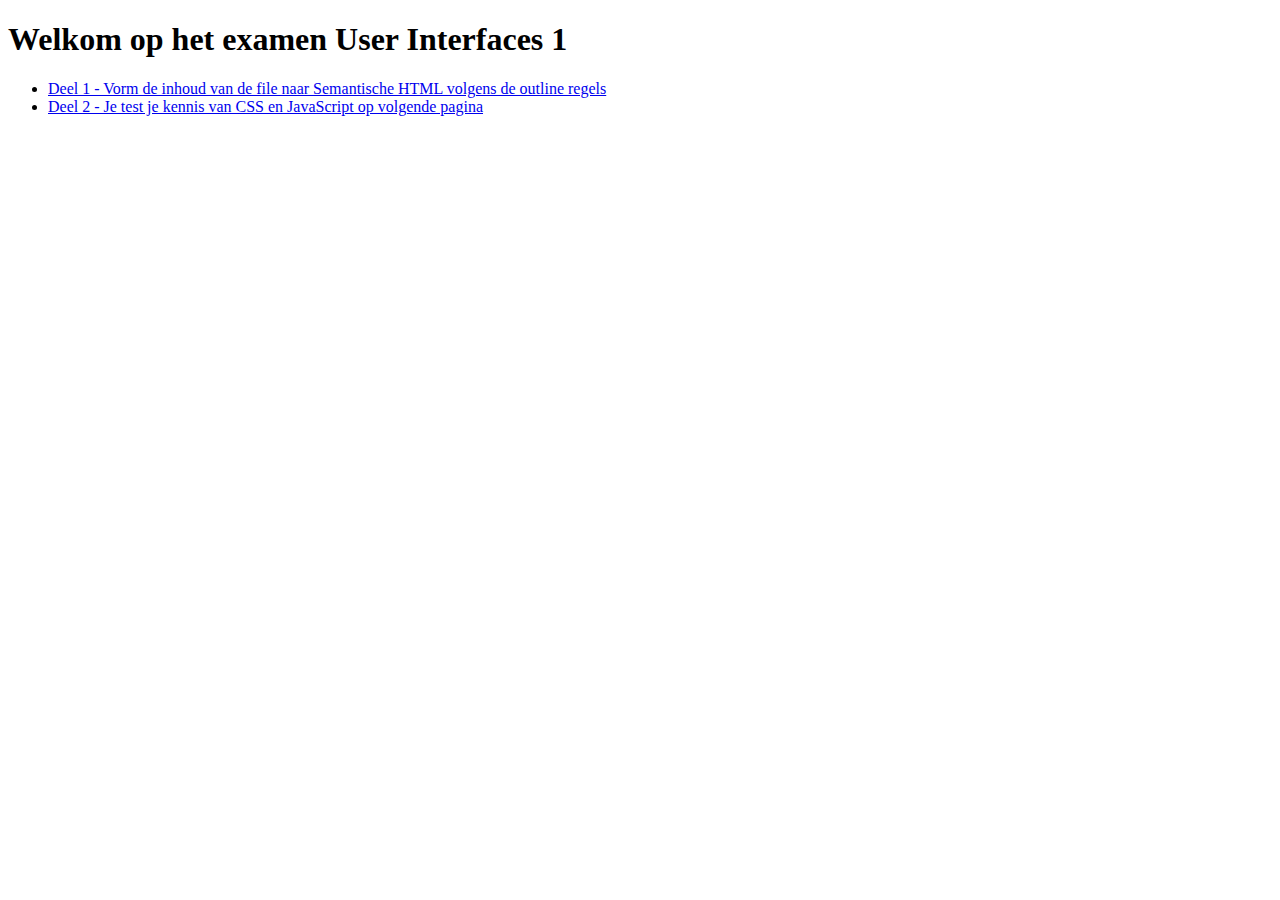
<file: oefenexamen/index.html>
<!DOCTYPE html>
<html lang="nl">
<head>
    <meta charset="UTF-8">
    <title>Title</title>
</head>
<body>
<main>
    <h1> Welkom op het examen User Interfaces 1</h1>
    <ul>
        <li>
            <a href="html/part1_html_ANSWER.html"> Deel 1 - Vorm de inhoud van de file naar Semantische HTML volgens de
                outline regels </a>
        </li>
        <li>
            <a href="html/part2-3_start_code.html"> Deel 2 - Je test je kennis van CSS en JavaScript op volgende
                pagina </a>
        </li>
    </ul>
</main>
</body>
</html>
</file>
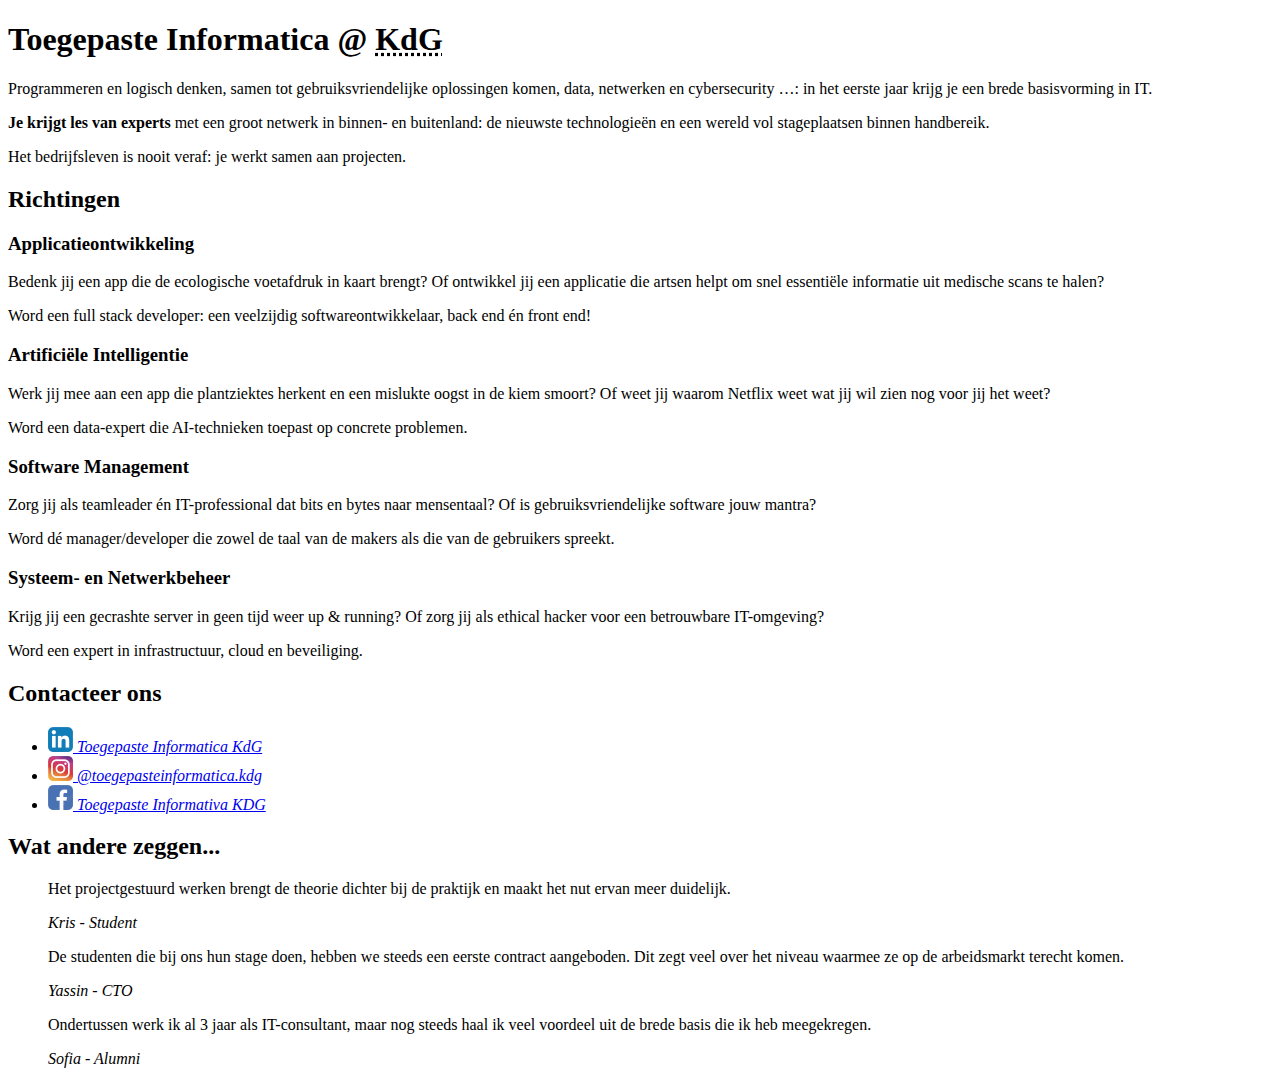
<file: oefenexamen/html/part1_html_ANSWER.html>
<!DOCTYPE html>
<html lang="nl">
<head>
    <meta charset="UTF-8">
    <title>TI @ KdG</title>
</head>
<body>
<main>
    <header>
        <h1>Toegepaste Informatica @ <abbr title="Karel de Grote Hogeschool">KdG</abbr></h1>
        <p>
            Programmeren en logisch denken, samen tot gebruiksvriendelijke oplossingen komen, data, netwerken en
            cybersecurity …: in het eerste jaar krijg je een brede basisvorming in IT.
        </p>
        <p>
            <strong>Je krijgt les van experts</strong> met een groot netwerk in binnen- en buitenland: de nieuwste
            technologieën en een
            wereld vol stageplaatsen binnen handbereik.
        </p>
        <p>
            Het bedrijfsleven is nooit veraf: je werkt samen aan projecten.
        </p>

    </header>
    <nav>
        <h2>Richtingen</h2>

        <section>
            <h3>Applicatieontwikkeling</h3>
            <p>
                Bedenk jij een app die de ecologische voetafdruk in kaart brengt? Of ontwikkel jij een applicatie die
                artsen helpt om snel essentiële informatie uit medische scans te halen?
            </p>
            <p>
                Word een full stack developer: een veelzijdig softwareontwikkelaar, back end én front end!
            </p>

        </section>
        <section>
            <h3>Artificiële Intelligentie</h3>
            <p>
                Werk jij mee aan een app die plantziektes herkent en een mislukte oogst in de kiem smoort? Of weet jij
                waarom Netflix weet wat jij wil zien nog voor jij het weet?
            </p>
            <p>
                Word een data-expert die AI-technieken toepast op concrete problemen.
            </p>
        </section>
        <section>
            <h3>Software Management</h3>
            <p>
                Zorg jij als teamleader én IT-professional dat bits en bytes naar mensentaal? Of is gebruiksvriendelijke
                software jouw mantra?
            </p>
            <p>
                Word dé manager/developer die zowel de taal van de makers als die van de gebruikers spreekt.
            </p>
        </section>
        <section>
            <h3>Systeem- en Netwerkbeheer</h3>
            <p>
                Krijg jij een gecrashte server in geen tijd weer up & running? Of zorg jij als ethical hacker voor een
                betrouwbare IT-omgeving?
            </p>
            <p>
                Word een expert in infrastructuur, cloud en beveiliging.
            </p>
        </section>
    </nav>
    <footer>
        <section><h2>Contacteer ons</h2>
            <address>

                <ul>
                    <li>
                        <a href="#">
                            <img alt="LinkedIn" src="../media/linkedin-logo.png"/>
                            Toegepaste Informatica KdG
                        </a>
                    </li>
                    <li>
                        <a href="#">
                            <img alt="Instagram" src="../media/instagram-logo.png"/>
                            @toegepasteinformatica.kdg
                        </a>
                    </li>
                    <li>
                        <a href="#">
                            <img alt="Facebook" src="../media/facebook-logo.png"/>
                            Toegepaste Informativa
                            KDG
                        </a>
                    </li>
                </ul>
            </address>
        </section>
        <aside>
            <h2>Wat andere zeggen...</h2>

            <blockquote>
                <p>
                    Het projectgestuurd werken brengt de theorie dichter bij de praktijk en maakt het nut ervan meer
                    duidelijk.
                </p>
                <cite>Kris - Student</cite>
            </blockquote>
            <blockquote>
                <p>
                    De studenten die bij ons hun stage doen, hebben we steeds een eerste contract aangeboden. Dit zegt
                    veel
                    over het
                    niveau waarmee ze op de arbeidsmarkt terecht komen.
                </p>
                <cite>Yassin - CTO</cite>
            </blockquote>

            <blockquote>
                <p>
                    Ondertussen werk ik al 3 jaar als IT-consultant, maar nog steeds haal ik veel voordeel uit de brede
                    basis die ik
                    heb meegekregen.
                </p>

                <cite> Sofia - Alumni </cite>
            </blockquote>

        </aside>
    </footer>


</main>
</file>
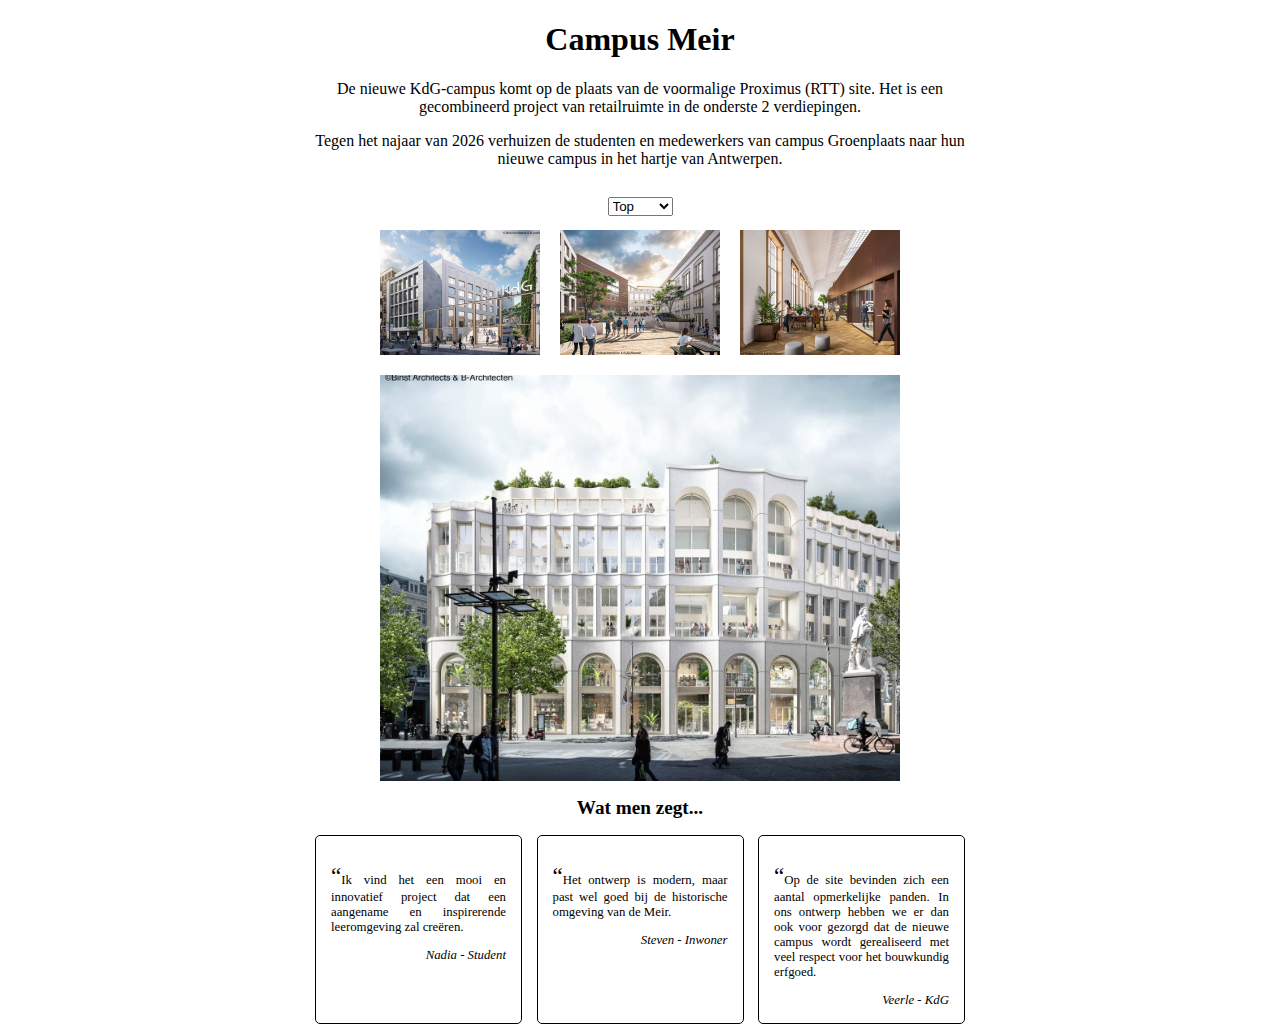
<file: oefenexamen/html/part2-3_start_code.html>
<!DOCTYPE html>
<html lang="nl">
<head>
    <meta charset="UTF-8">
    <title>Campus Meir</title>
    <link rel="stylesheet" href="../css/part2_style_ANSWER.css"/>
    <script src="../script/part3_script_ANSWER.js" defer></script>
</head>
<body>
<main>
    <h1>Campus Meir</h1>
    <p>De nieuwe KdG-campus komt op de plaats van de voormalige Proximus (RTT) site. Het is een gecombineerd project van
        retailruimte in de onderste 2 verdiepingen.</p>
    <p>Tegen het najaar van 2026 verhuizen de studenten en medewerkers van campus Groenplaats naar hun nieuwe campus in
        het hartje van Antwerpen.</p>
    <section id="images">
        <h2 class="hiddenTitle">Foto's</h2>
        <img src="../media/meir_front-view.jpg" alt="">
        <img src="../media/meir_entrance-kdg.jpg" alt="">
        <img src="../media/meir_courtyard.jpg" alt="">
        <img src="../media/meir_interior.jpg" alt="">
    </section>
    <section id="citations">
        <h2>Wat men zegt...</h2>
        <div>
            <div class="citation">
                <p>Ik vind het een mooi en innovatief project dat een aangename en inspirerende leeromgeving zal
                    creëren.</p>
                <span>Nadia - Student</span>
            </div>
            <div class="citation">
                <p>Het ontwerp is modern, maar past wel goed bij de historische omgeving van de Meir.</p>
                <span>Steven - Inwoner</span>
            </div>
            <div class="citation">
                <p>Op de site bevinden zich een aantal opmerkelijke panden. In ons ontwerp hebben we er dan ook voor
                    gezorgd dat de nieuwe campus wordt gerealiseerd met veel respect voor het bouwkundig erfgoed.</p>
                <span>Veerle - KdG</span>
            </div>
        </div>
    </section>
</main>
</body>
</html>
</file>
<file: oefenexamen/css/part2_style_ANSWER.css>
:root {
    text-align: center;
}

body {
    display: block;
    margin: auto;
    width: 650px;
}

.hiddenTitle {
    position: absolute; /* Remove from flow, to allow it to be hidden yet remain in the outline */
    width: 1px;
    height: 1px;
    overflow: hidden;
    visibility: hidden;
}

#images {
    display: grid;
    grid-template-areas:
            "simage1 simage2 simage3"
            "bimage bimage bimage";
    width: 80%;
    gap: 20px;
    margin: auto;
}

#images img {
    width: 100%;
}

#images img:first-of-type {
    grid-area: bimage;
}

#images img:nth-of-type(2) {
    grid-area: simage1;
}

#images img:nth-of-type(3) {
    grid-area: simage2;
}

#images img:nth-of-type(4) {
    grid-area: simage3;
}

#citations {
    font-size: 0.8em;
}

#citations > div{
    display: flex;
    justify-content: space-between;
    flex-direction: row;
    align-items: stretch;
}

.citation > p::before{
    content:'\201C';
    font-size: 1.8em;
}

.citation {
    width: 175px;
    border: 1px solid black;
    border-radius: 5px;
    padding: 15px;
    text-align: justify;
}

.citation > span {
    display: block;
    text-align: right;
    font-style: italic;
}
</file>
